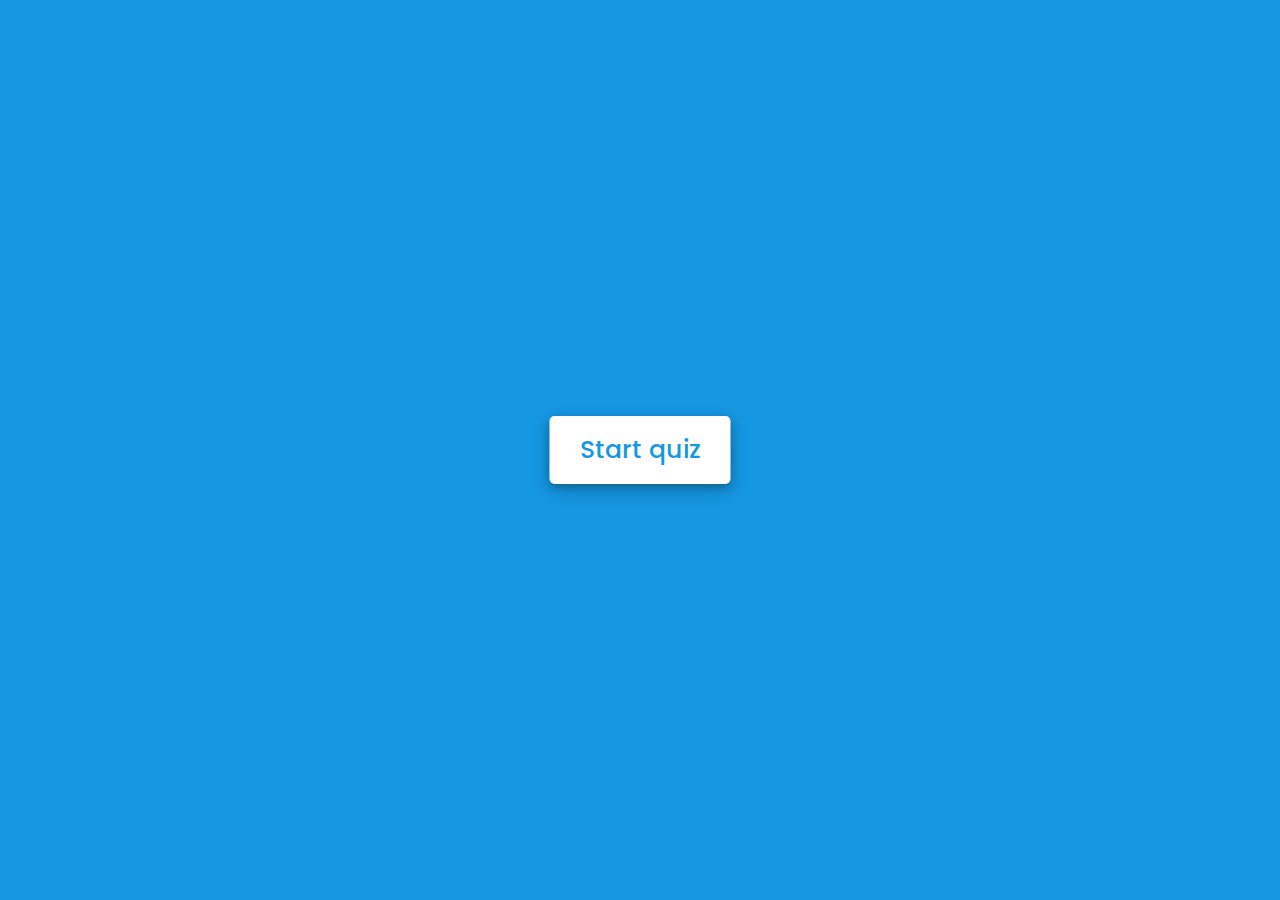
<file: index.html>
<!DOCTYPE html>
<html lang="en">
<head>
    <meta charset="UTF-8">
    <meta name="viewport" content="width=device-width, initial-scale=1.0">
    <title>Exam</title>
    <link rel="stylesheet" href="CSS/cbt-test.css">
    <link rel="stylesheet" href="https://cdn.jsdelivr.net/npm/bootstrap@5.2.2/dist/css/bootstrap.min.css" integrity="sha384-Zenh87qX5JnK2Jl0vWa8Ck2rdkQ2Bzep5IDxbcnCeuOxjzrPF/et3URy9Bv1WTRi" crossorigin="anonymous">
    <script src="https://cdn.jsdelivr.net/npm/bootstrap@5.2.2/dist/js/bootstrap.min.js" integrity="sha384-IDwe1+LCz02ROU9k972gdyvl+AESN10+x7tBKgc9I5HFtuNz0wWnPclzo6p9vxnk" crossorigin="anonymous"></script>
    <script src="https://cdn.jsdelivr.net/npm/bootstrap@5.2.2/dist/js/bootstrap.bundle.min.js" integrity="sha384-OERcA2EqjJCMA+/3y+gxIOqMEjwtxJY7qPCqsdltbNJuaOe923+mo//f6V8Qbsw3" crossorigin="anonymous"></script>
    <!-- FontAweome CDN Link for Icons-->
    <link rel="stylesheet" href="https://cdn.jsdelivr.net/npm/bootstrap-icons@1.9.1/font/bootstrap-icons.css">
    <link rel="stylesheet" href="https://cdnjs.cloudflare.com/ajax/libs/font-awesome/5.15.3/css/all.min.css"/>
</head>
<body>



<div class="center-test-box">
        <!-- start Quiz button -->
        <div class="start_btn">Start quiz</button></div>

        <!-- Info Box -->
        <div class="info_box">
            <div class="info-title"><span>Some Rules of this Quiz</span></div>
            <div class="info-list">
                <div class="info">1. You will have only <span>15 seconds</span> per each question.</div>
                <div class="info">2. Once you select your answer, it can't be undone.</div>
                <div class="info">3. You can't select any option once time goes off.</div>
                <div class="info">4. You can't exit from the Quiz while you're playing.</div>
                <div class="info">5. You'll get points on the basis of your correct answers.</div>
            </div>
            <div class="buttons">
                <button class="quit">Exit Quiz</button>
                <button class="restart">Continue</button>
            </div>
        </div>
    
        <!-- Quiz Box -->
        <div class="quiz_box">
            <header>
                <div class="title">Dorm | CBT Exam</div>
                <div class="timer">
                    <div class="time_left_txt">Time Left</div>
                    <div class="timer_sec">15</div>
                </div>
                <div class="time_line"></div>
            </header>
            <section>
                <div class="que_text">
                    <!-- Here I've inserted question from JavaScript -->
                </div>
                <div class="option_list">
                    <!-- Here I've inserted options from JavaScript -->
                </div>
            </section>
    
            <!-- footer of Quiz Box -->
            <footer>
                <div class="total_que">
                    <!-- Here I've inserted Question Count Number from JavaScript -->
                </div>
                <button class="next_btn">Next</button>
            </footer>
        </div>
    
        <!-- Result Box -->
        <div class="result_box">
            <div class="icon">
                <i class="fas fa-crown"></i>
            </div>
            <div class="complete_text">You've completed the Quiz!</div>
            <div class="score_text">
                <!-- Here I've inserted Score Result from JavaScript -->
            </div>
            <div class="buttons">
                <button class="restart">Section B</button>
               <a href=""><button class="quit">Return to Menu</button></a>
            </div>
        </div>
    
</div>
    <!-- Inside this JavaScript file I've inserted Questions and Options only -->
    <script src="JS/webdev.js"></script>
    <!-- Inside this JavaScript file I've coded all Quiz Codes -->
    <script src="JS/cbtscript.js"></script>

</body>
</html>
</file>
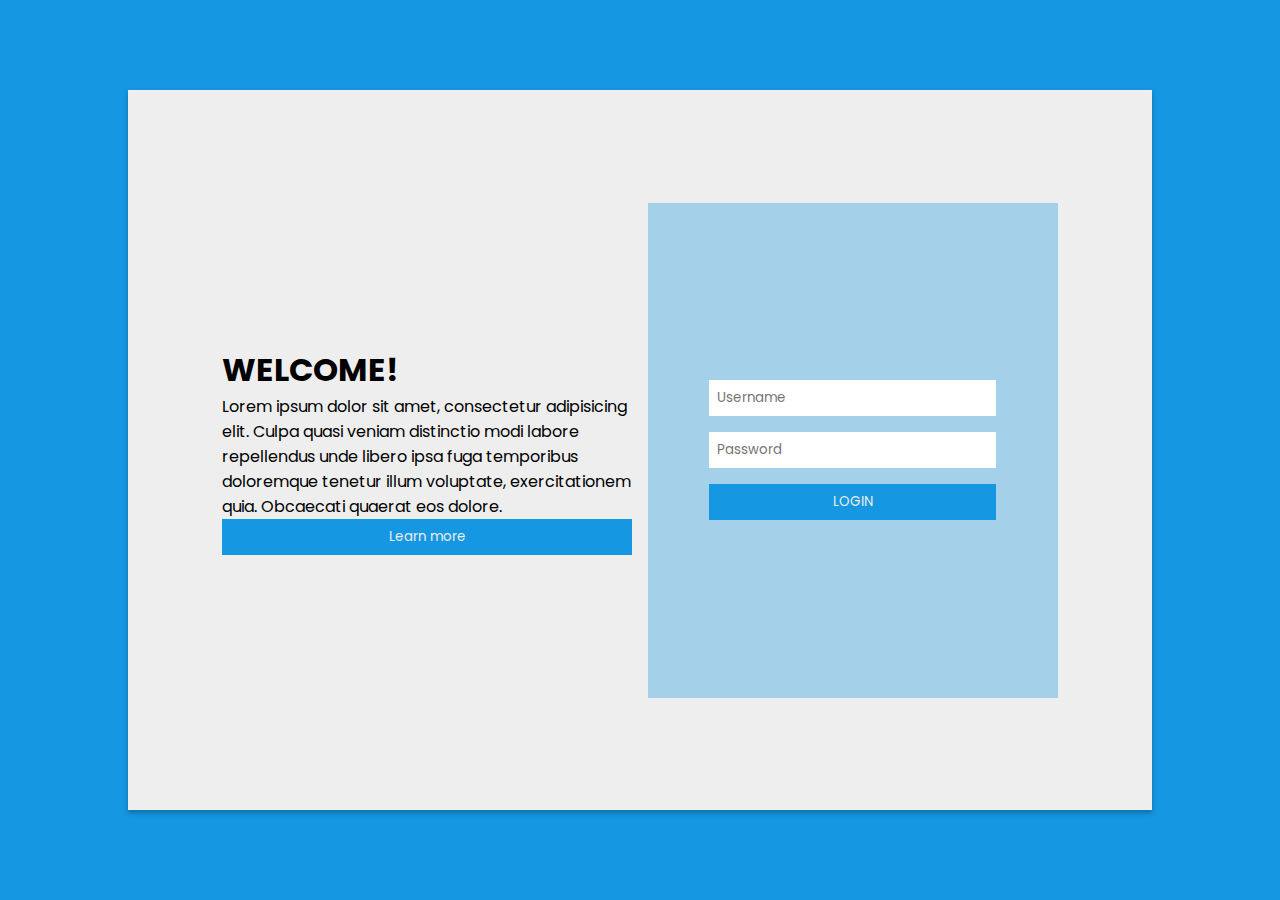
<file: exampage.html>
<!DOCTYPE html>
<html lang="en">

<head>
    <meta charset="UTF-8">
    <meta name="viewport" content="width=device-width, initial-scale=1.0">
    <title>Exam</title>
    <link rel="stylesheet" href="CSS/cbt-test.css">
    <link rel="stylesheet" href="CSS/loginpage.css">
    <link rel="stylesheet" href="https://cdn.jsdelivr.net/npm/bootstrap@5.2.2/dist/css/bootstrap.min.css"
        integrity="sha384-Zenh87qX5JnK2Jl0vWa8Ck2rdkQ2Bzep5IDxbcnCeuOxjzrPF/et3URy9Bv1WTRi" crossorigin="anonymous">
    <script src="https://cdn.jsdelivr.net/npm/bootstrap@5.2.2/dist/js/bootstrap.min.js"
        integrity="sha384-IDwe1+LCz02ROU9k972gdyvl+AESN10+x7tBKgc9I5HFtuNz0wWnPclzo6p9vxnk" crossorigin="anonymous">
    </script>
    <script src="https://cdn.jsdelivr.net/npm/bootstrap@5.2.2/dist/js/bootstrap.bundle.min.js"
        integrity="sha384-OERcA2EqjJCMA+/3y+gxIOqMEjwtxJY7qPCqsdltbNJuaOe923+mo//f6V8Qbsw3" crossorigin="anonymous">
    </script>
    <!-- FontAweome CDN Link for Icons-->
    <link rel="stylesheet" href="https://cdn.jsdelivr.net/npm/bootstrap-icons@1.9.1/font/bootstrap-icons.css">
    <link rel="stylesheet" href="https://cdnjs.cloudflare.com/ajax/libs/font-awesome/5.15.3/css/all.min.css" />
</head>

<body>

    <div class="page-container">
        <div class="div1 sub-div">
            <h1>WELCOME!</h1>

            <P>Lorem ipsum dolor sit amet, consectetur adipisicing elit. Culpa quasi veniam distinctio modi labore
                repellendus unde libero ipsa fuga temporibus doloremque tenetur illum voluptate, exercitationem quia.
                Obcaecati quaerat eos dolore.</P>

                <button class="button">Learn more</button>
        </div>
        <div class="sub-div">
            <div class="formholder">
                <input type="text" name="" id="" placeholder="Username">
                <input type="password" placeholder="Password">
                <button class="button2">LOGIN</button>
            </div>
        </div>
    </div>



    <!-- Inside this JavaScript file I've inserted Questions and Options only -->
    <script src="JS/webdev.js"></script>
    <!-- Inside this JavaScript file I've coded all Quiz Codes -->
    <script src="JS/cbtscript.js"></script>

</body>

</html>
</file>
<file: CSS/cbt-test.css>
@import url('https://fonts.googleapis.com/css2?family=Poppins:wght@200;300;400;500;600;700&display=swap');
*{
    margin: 0;
    padding: 0;
    box-sizing: border-box;
    font-family: 'Poppins', sans-serif;
}

body{
    background: #1597E2;
    width: 100vw;
    height: 100vh;
    justify-content: center;
    align-items: center;
}



::selection{
    color: #fff;
    background: #1597E2;
}

.openmubtn{
    position: absolute; 
    transition: 1s;
    top: 50%;
    left: 50%;
    transform: translate(-50%, -50%);
    box-shadow: 0 4px 8px 0 rgba(0, 0, 0, 0.2), 
                0 6px 20px 0 rgba(0, 0, 0, 0.19);
}



.openmubtn button{
    font-size: 25px;
    font-weight: 500;
    color: #1597E2;
    padding: 15px 30px;
    outline: none;
    border: none;
    border-radius: 5px;
    background: #fff;
    cursor: pointer;
}


.start_btn,
.info_box,
.quiz_box,
.result_box{
    position: absolute;
    top: 50%;
    left: 50%;
    transform: translate(-50%, -50%);
    box-shadow: 0 4px 8px 0 rgba(0, 0, 0, 0.2), 
                0 6px 20px 0 rgba(0, 0, 0, 0.19);
}

.info_box.activeInfo,
.quiz_box.activeQuiz,
.result_box.activeResult{
    opacity: 1;
    z-index: 5;
    pointer-events: auto;
    transform: translate(-50%, -50%) scale(1);
}

.start_btn {
    font-size: 25px;
    font-weight: 500;
    color: #1597E2;
    padding: 15px 30px;
    outline: none;
    border: none;
    border-radius: 5px;
    background: #fff;
    cursor: pointer;
}


.info_box{

    background: #fff;
    border-radius: 5px;
    transform: translate(-50%, -50%) scale(0.6);
    opacity: 0;
    pointer-events: none;
    transition: all 0.3s ease;
}

.info_box .info-title{
    height: 60px;
    width: 100%;
    border-bottom: 1px solid lightgrey;
    display: flex;
    align-items: center;
    padding: 0 30px;
    border-radius: 5px 5px 0 0;
    font-size: 20px;
    font-weight: 600;
}

.info_box .info-list{
    padding: 15px 30px;
}

.info_box .info-list .info{
    margin: 5px 0;
    font-size: 17px;
}

.info_box .info-list .info span{
    font-weight: 600;
    color: #1597E2;
}
.info_box .buttons{
    height: 60px;
    display: flex;
    align-items: center;
    justify-content: flex-end;
    padding: 0 30px;
    border-top: 1px solid lightgrey;
}

.info_box .buttons button{
    margin: 0 5px;
    height: 40px;
    width: 100px;
    font-size: 16px;
    font-weight: 500;
    cursor: pointer;
    border: none;
    outline: none;
    border-radius: 5px;
    border: 1px solid #1597E2;
    transition: all 0.3s ease;
}

.quiz_box{
    background: #fff;
    border-radius: 5px;
    transform: translate(-50%, -50%) scale(0.6) !important;
    opacity: 0;
    pointer-events: none;
    transition: all 0.3s ease;
}

.quiz_box header{
    position: relative;
    z-index: 2;
    height: 70px;
    padding: 0 30px;
    background: #fff;
    border-radius: 5px 5px 0 0;
    display: flex;
    align-items: center;
    justify-content: space-between;
    box-shadow: 0px 3px 5px 1px rgba(0,0,0,0.1);
}

.quiz_box header .title{
    font-size: 20px;
    font-weight: 600;
}

.quiz_box header .timer{
    color: #004085;
    background: #cce5ff;
    border: 1px solid #b8daff;
    height: 45px;
    padding: 0 8px;
    border-radius: 5px;
    display: flex;
    align-items: center;
    justify-content: space-between;
    width: 145px;
}

.quiz_box header .timer .time_left_txt{
    font-weight: 400;
    font-size: 17px;
    user-select: none;
}

.quiz_box header .timer .timer_sec{
    font-size: 18px;
    font-weight: 500;
    height: 30px;
    width: 45px;
    color: #fff;
    border-radius: 5px;
    line-height: 30px;
    text-align: center;
    background: #343a40;
    border: 1px solid #343a40;
    user-select: none;
}

.quiz_box header .time_line{
    position: absolute;
    bottom: 0px;
    left: 0px;
    height: 3px;
    background: #1597E2;
}

section{
    padding: 25px 30px 20px 30px;
    background: #fff;
}

section .que_text{
    font-size: 25px;
    font-weight: 600;
}

section .option_list{
    padding: 20px 0px;
    display: block;   
}

section .option_list .option{
    background: aliceblue;
    border: 1px solid #84c5fe;
    border-radius: 5px;
    padding: 8px 15px;
    font-size: 17px;
    margin-bottom: 15px;
    cursor: pointer;
    transition: all 0.3s ease;
    display: flex;
    align-items: center;
    justify-content: space-between;
}

section .option_list .option:last-child{
    margin-bottom: 0px;
}

section .option_list .option:hover{
    color: #004085;
    background: #cce5ff;
    border: 1px solid #b8daff;
}

section .option_list .option.correct{
    color: #155724;
    background: #d4edda;
    border: 1px solid #c3e6cb;
}

section .option_list .option.incorrect{
    color: #721c24;
    background: #f8d7da;
    border: 1px solid #f5c6cb;
}

section .option_list .option.disabled{
    pointer-events: none;
}

section .option_list .option .icon{
    height: 26px;
    width: 26px;
    border: 2px solid transparent;
    border-radius: 50%;
    text-align: center;
    font-size: 13px;
    pointer-events: none;
    transition: all 0.3s ease;
    line-height: 24px;
}
.option_list .option .icon.tick{
    color: #23903c;
    border-color: #23903c;
    background: #d4edda;
}

.option_list .option .icon.cross{
    color: #a42834;
    background: #f8d7da;
    border-color: #a42834;
}

footer{
    height: 60px;
    padding: 0 30px;
    display: flex;
    align-items: center;
    justify-content: space-between;
    border-top: 1px solid lightgrey;
}

footer .total_que span{
    display: flex;
    user-select: none;
}

footer .total_que span p{
    font-weight: 500;
    padding: 0 5px;
}

footer .total_que span p:first-child{
    padding-left: 0px;
}

footer button{
    height: 40px;
    padding: 0 13px;
    font-size: 18px;
    font-weight: 400;
    cursor: pointer;
    border: none;
    outline: none;
    color: #fff;
    border-radius: 5px;
    background: #1597E2;
    border: 1px solid #1597E2;
    line-height: 10px;
    opacity: 0;
    pointer-events: none;
    transform: scale(0.95);
    transition: all 0.3s ease;
}

footer button:hover{
    background: #0263ca;
}

footer button.show{
    opacity: 1;
    pointer-events: auto;
    transform: scale(1);
}

.result_box{
    background: #fff;
    border-radius: 5px;
    display: flex;
    padding: 25px 30px;
    width: 450px;
    align-items: center;
    flex-direction: column;
    justify-content: center;
    transform: translate(-50%, -50%) scale(0.9);
    opacity: 0;
    pointer-events: none;
    transition: all 0.3s ease;
}

.result_box .icon{
    font-size: 100px;
    color: #1597E2;
    margin-bottom: 10px;
}

.result_box .complete_text{
    font-size: 20px;
    font-weight: 500;
}

.result_box .score_text span{
    display: flex;
    margin: 10px 0;
    font-size: 18px;
    font-weight: 500;
}

.result_box .score_text span p{
    padding: 0 4px;
    font-weight: 600;
}

.result_box .buttons{
    display: flex;
    margin: 20px 0;
}

.result_box .buttons button{
    margin: 0 10px;
    height: 45px;
    padding: 0 20px;
    font-size: 18px;
    font-weight: 500;
    cursor: pointer;
    border: none;
    outline: none;
    border-radius: 5px;
    border: 1px solid #1597E2;
    transition: all 0.3s ease;
}

.buttons button.restart{
    color: #fff;
    background: #1597E2;
}

.buttons button.restart:hover{
    background: #0263ca;
}

.buttons button.quit{
    color: #1597E2;
    background: #fff;
}

.buttons button.quit:hover{
    color: #fff;
    background: #1597E2;
}



@media only screen and (max-width: 700px) {

    .center-test-box{
        display: flex;
        justify-content: center;
        align-items: center;
        width: 100vw !important;
        height: 100vh !important;
        overflow: hidden !important;
        position: absolute !important;
    }

    body{
        background: #1597E2;
        width: 100vw !important;
        height: 100vh !important;
        overflow: hidden !important;
        justify-content: center;
        align-items: center;
    }

    .quiz_box{
        background: #fff;
        border-radius: 5px;
        opacity: 0;
        pointer-events: none;
        transition: all 0.3s ease;
        position: absolute !important;
        width: 100%;
        height: 100vh;
        top: 0 ; 
        left: 0;     
        transform: translate(0%, 0%) scale(1) !important;
    }

.info_box,
.result_box{
    display: flex;
    flex-direction: column;
    justify-content: center;
    align-items: center;
    position: absolute;
    top: 0%;
    left: 0%;
    width: 100%;
    height: 100%;
    transform: translate(0%, 0%)  scale(1)!important;
    box-shadow: 0 4px 8px 0 rgba(0, 0, 0, 0.2), 
                0 6px 20px 0 rgba(0, 0, 0, 0.19);
}

.info_box .buttons{
    gap: 20vw;
}

.info_box .buttons button{
    font-size: 14px !important;
}



.result_box .buttons button{
    margin: 0 10px;
    height: auto;
    padding: 10px 20px;
    font-size: 13px;
    font-weight: 500;
    cursor: pointer;
    border: none;
    outline: none;
    border-radius: 5px;
    border: 1px solid #1597E2;
    transition: all 0.3s ease;
}


.quiz_box header .title{
    font-size: 15px;
    font-weight: 600;
}

.quiz_box header .timer{
    color: #004085;
    background: #cce5ff;
    border: 1px solid #b8daff;
    height: auto;
    padding: 5px 10px;
    border-radius: 5px;
    display: flex;
    gap: .5rem;
    align-items: center;
    justify-content: space-between;
    width: auto;
}

.quiz_box header .timer .time_left_txt{
    font-weight: 400;
    font-size: 13px;
    user-select: none;
}

.quiz_box header .timer .timer_sec{
    font-size: 13px;
    font-weight: 500;
    height: auto;
    min-width: 45px;
    color: #fff;
    border-radius: 5px;
    line-height: 30px;
    text-align: center;
    background: #343a40;
    border: 1px solid #343a40;
    user-select: none;
}

.quiz_box header .time_line{
    position: absolute;
    bottom: 0px;
    left: 0px;
    height: 3px;
    background: #1597E2;
}

section{
    padding: 25px 30px 20px 30px;
    background: #fff;
}

section .que_text{
    font-size: 17px;
    font-weight: 600;
}

section .option_list{
    padding: 20px 0px;
    display: block;   
}

section .option_list .option{
    background: aliceblue;
    border: 1px solid #84c5fe;
    border-radius: 5px;
    padding: 8px 15px;
    font-size: 15px;
    margin-bottom: 15px;
    cursor: pointer;
    transition: all 0.3s ease;
    display: flex;
    align-items: center;
    justify-content: space-between;
}

section .option_list .option .icon{
    height: 26px;
    position: absolute;
    width: 26px;
    border: 2px solid transparent;
    border-radius: 50%;
    text-align: center;
    font-size: 13px;
    pointer-events: none;
    transition: all 0.3s ease;
    line-height: 24px;
    margin-left: 70%;
}
}


@media only screen and (max-width: 280px){

    section .option_list .option .icon{
        height: 26px;
        position: absolute;
        width: 26px;
        border: 2px solid transparent;
        border-radius: 50%;
        text-align: center;
        font-size: 13px;
        pointer-events: none;
        transition: all 0.3s ease;
        line-height: 24px;
        margin-left: 60%;
    }
}
</file>
<file: CSS/loginpage.css>
.page-container{
    background: #eee;
    width: 80vw;
    height: 80vh;   
    display: flex;
    justify-content: center;
    align-items: center;
    flex-direction: row;
    gap: 1rem;
    box-shadow: 0px 3px 5px #00000044;
}

body{
    display: flex;
    justify-content: center;
    align-items: center;
    background: #1597E2 !important;
}

.div1{
    display: flex;
    justify-content: center;
    flex-direction: column;
}

.sub-div{
    width: 40%;
}

input{
    border: none;
    width: 70%;
    padding: .5rem;
}

.button2{
    background: #1597E2;
    color: #eee;
    border: none;
    padding: .5rem;
    width: 70%;
}

.button{
    background: #1597E2;
    color: #eee;
    border: none;
    padding: .5rem;
}

.formholder{
    display: flex;
    justify-content: center;
    align-items: center;
    flex-direction: column;
    gap: 1rem;
    background: #1597E255;
    height: 55vh;
}
</file>
